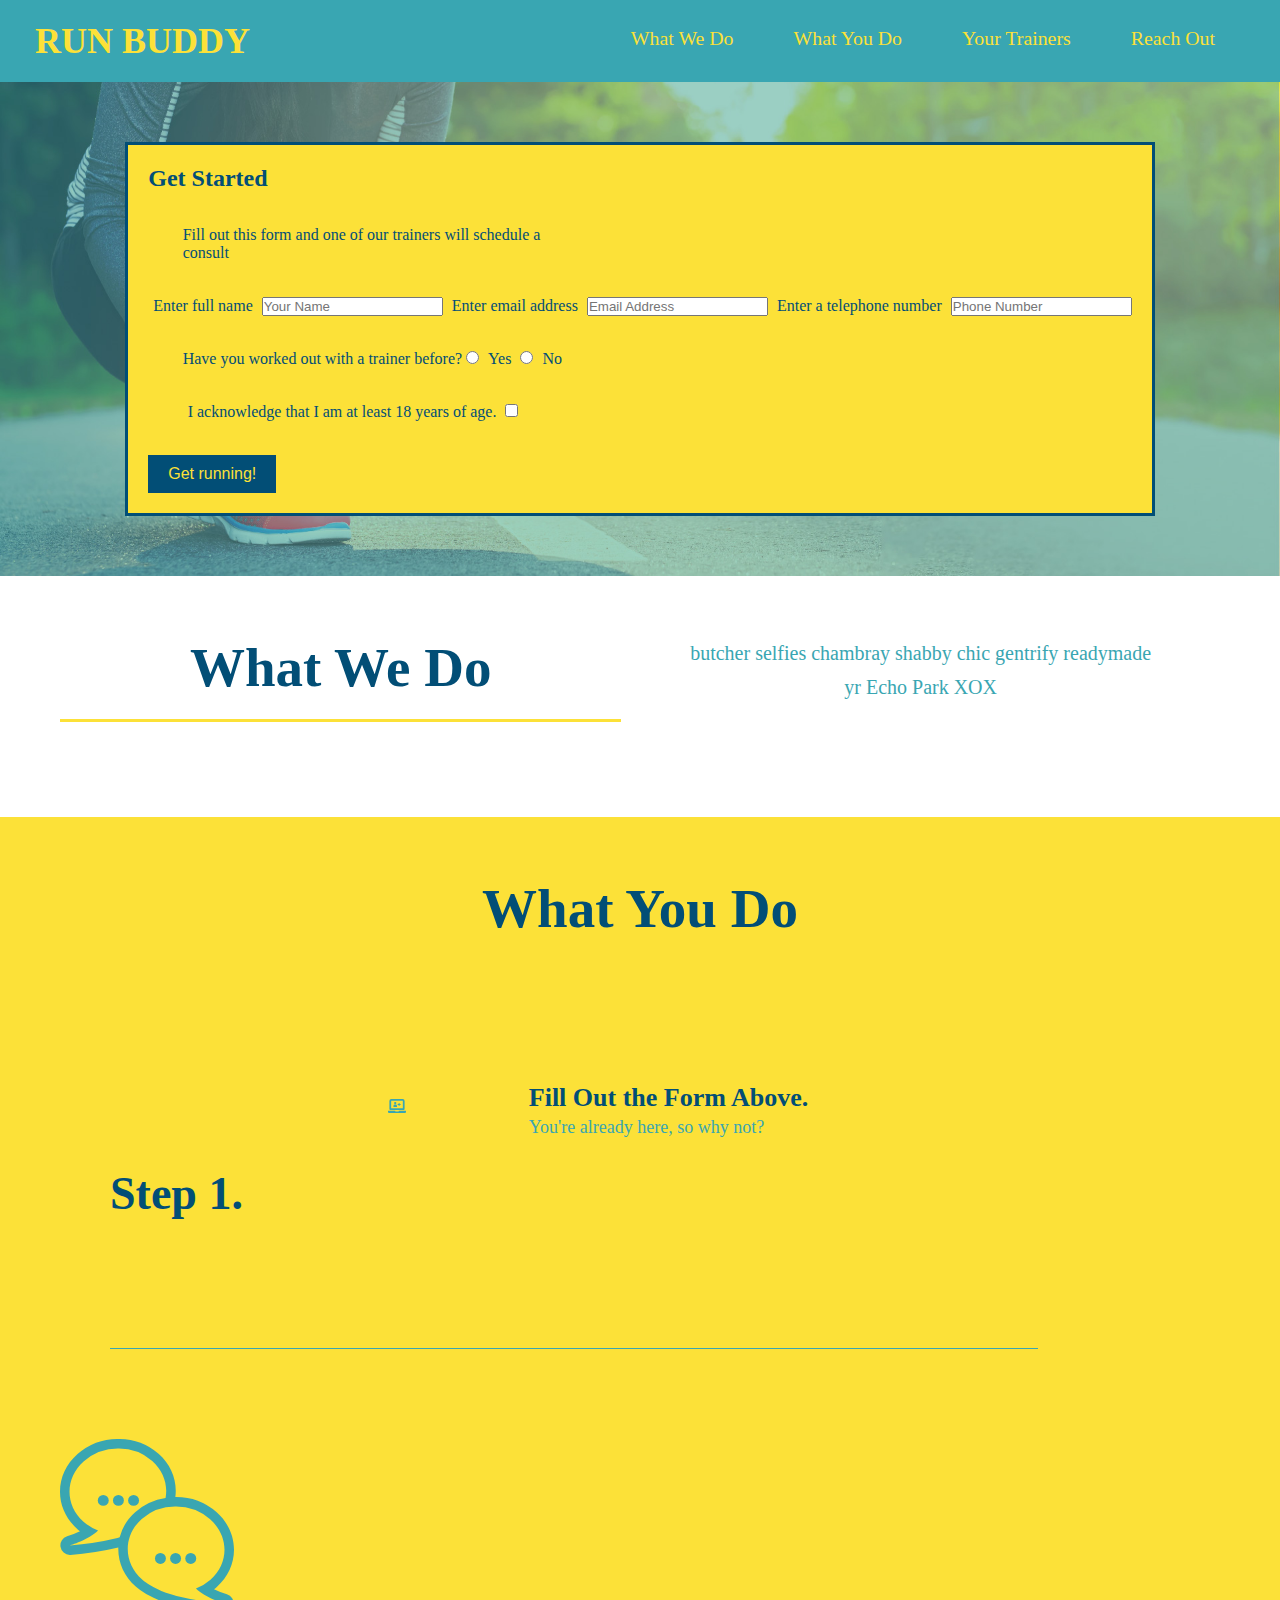
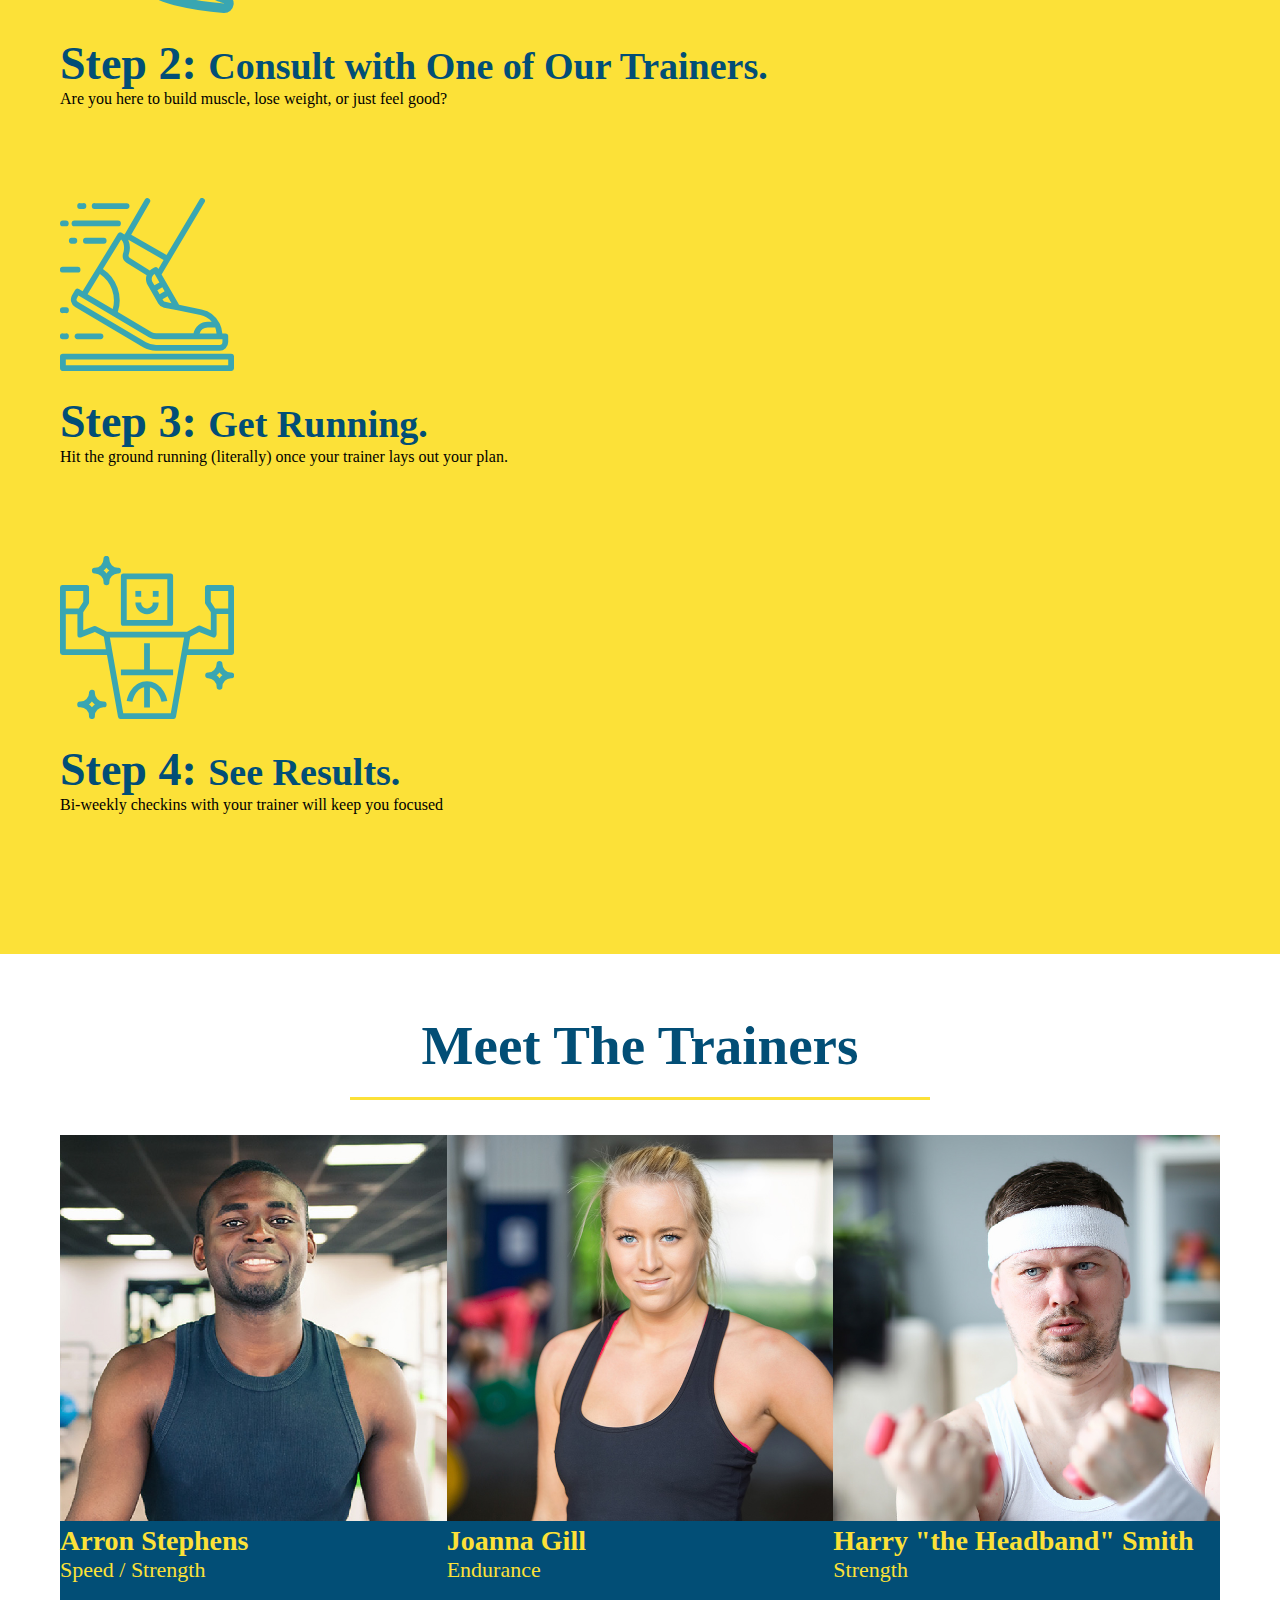
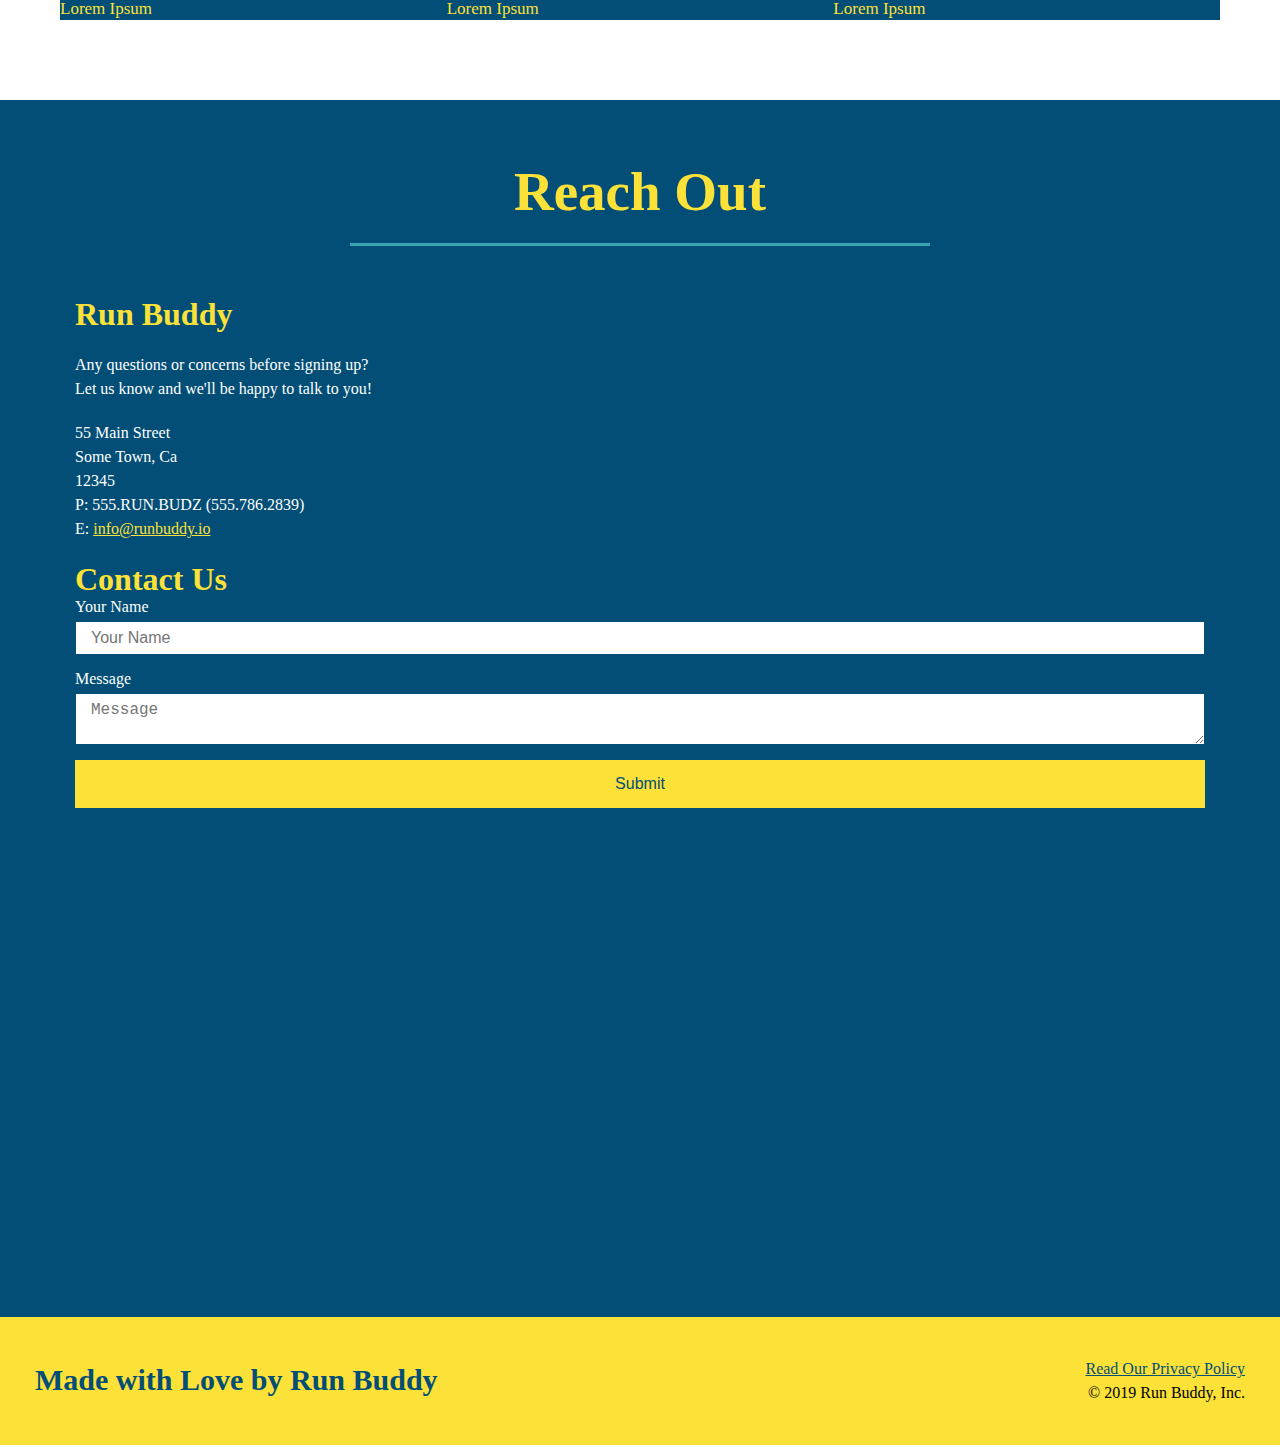
<file: index.html>
<!DOCTYPE html>
<html lang="en">
    <head>
        <meta charset="UTF-8" />
        <title>Run Buddy</title>
        <link rel="stylesheet" href="./assets/css/style.css" />
    </head>
    <body>
        <header>
            <h1>
                <a href="/">RUN BUDDY</a> 
            </h1>
            <nav>
                <ul>
                    <li>
                        <a href="#what-we-do">What We Do</a>
                    </li>
                    <li>
                        <a href="#what-you-do">What You Do</a>
                    </li>
                    <li>
                        <a href="#your-trainers">Your Trainers</a>
                    </li>
                    <li>
                        <a href="#reach-out">Reach Out</a>
                    </li>
                </ul>
            </nav>
            
        </header>

        <section class="hero">
    
            <div class="hero-form">
                <h3>Get Started</h3>
                <p>Fill out this form and one of our trainers will schedule a consult</p>
            <form>
                <label for="name">Enter full name</label>
                <input type="text" placeholder="Your Name" name="name" id="name" />
                <label for="email">Enter email address</label>
                <input type="text" placeholder="Email Address" name="email" id="email" />
                <label for="phone">Enter a telephone number</label>
                <input type="text" placeholder="Phone Number" name="phone" id="phone" />
                <p>
                    Have you worked out with a trainer before?
                    <input type="radio" name="trainer-confirm" id="trainer-yes" />
                    <label for="trainer-yes">Yes</label>
                    <input type="radio" name="trainer-confirm" id="trainer-no" />
                    <label for="trainer-no">No</label>
                </p>
                <p>
                    <label for="checkbox" >
                        I acknowledge that I am at least 18 years of age.
                    </label>
                    <input type="checkbox" name="age-confirm" id="checkbox" />
                </p>
                <button type="submit" >
                    Get running!
                </button>
            </form>
            </div>
        </section>

        <section id="what-we-do" class="intro">
        <div class="flex-row">
            <h2 class="section-title primary-border">What We Do</h2>
            <div class="flex-row">
            <p>butcher selfies chambray shabby chic gentrify readymade yr Echo Park XOX</p>
            </div>
        </div>
        </section>

        <section id="what-you-do" class="steps">
        <div class="flex-row">
            <h2 class="section-title primary-border">What You Do</h2>
        </div> 
            <div class="step">
                <h3>Step 1.</h3>
                <div class="step-info">
                    <div class="step-img">
                     <img src="./assets/images/step-1.svg" alt="" />
                    </div>
                    <div class="step-text">
                     <h4>Fill Out the Form Above.</h4>
                     <p>You're already here, so why not?</p>
                     </div>
                </div>
            </div>
            
            <div>
                <img src="./assets/images/step-2.svg" alt="" />
                <h3>Step 2: <span>Consult with One of Our Trainers.</span></h3>
                <p>Are you here to build muscle, lose weight, or just feel good?</p>
            </div>

            <div>
                <img src="./assets/images/step-3.svg" alt="" />
                <h3>Step 3: <span>Get Running.</span></h3>
                <p>Hit the ground running (literally) once your trainer lays out your plan.</p>
            </div>

            <div>
                <img src="./assets/images/step-4.svg" alt="" />
                <h3>Step 4: <span>See Results.</span></h3>
                <p>Bi-weekly checkins with your trainer will keep you focused</p>
            </div>
        </section>

        <section id="your-trainers">
        <div class="flex-row">
            <h2 class="section-title primary-border">
                Meet The Trainers
            </h2>
        </div>

        <div class="trainers" >
            <!-- first trainer bio -->
            <article class="trainer">
                <img src="./assets/images/trainer-1.jpg" alt="Arron Stephens in his workout clothes, ready to pump iron" />
                <div class="trainer-bio">
                    <h3 class="trainer-name">Arron Stephens</h3>
                    <h4 class="trainer-role">Speed / Strength</h4>
                    <p>Lorem Ipsum</p>
                </div>
            </article>

            <!-- second trainer bio-->
            <article class="trainer">
                <img class="trainer-bio" src="./assets/images/trainer-2.jpg" alt="Joanna Gill cooling off after a workout" />
                <div class="trainer-bio">
                    <h3 class="trainer-name">Joanna Gill</h3>
                    <h4 class="trainer-role">Endurance</h4>
                    <p>Lorem Ipsum</p>
                </div>
            </article>

            <!-- third trainer bio-->

            <article class="trainer">
                <img src="./assets/images/trainer-3.jpg" alt="Harry Smith wearing a headband and lifting comically small pink weight" />
                <div class="trainer-bio">
                    <h3 class="trainer-name">Harry "the Headband" Smith</h3>
                    <h4 class="trainer-role">Strength</h4>
                    <p>Lorem Ipsum</p>
                </div>
            </aritcle>
        </div>
        </section>

        <!--"reach out" section-->

        <section id="reach-out" class="contact">
        <div class="flex-row">
            <h2 class="section-title secondary-border">Reach Out</h2>
        </div>
            <div class="contact-info">
                <div>
                    <h3>Run Buddy</h3>
                    <p>
                        Any questions or concerns before signing up?
                        <br />
                        Let us know and we'll be happy to talk to you!
                    </p>
                    <address>
                        55 Main Street <br />
                        Some Town, Ca <br />
                        12345<br />
                        P: 555.RUN.BUDZ (555.786.2839)<br />
                        E: <a href="mailto:info@runbuddy.io">info@runbuddy.io</a>
                    </address>
                </div>
                <div class="contact-form">
                    <h3>Contact Us</h3>
                    <form>
                        <label for="contact-name">Your Name</label>
                        <input type="text" id="contact-name" placeholder="Your Name" />

                        <label for="contact-message">Message</label>
                        <textarea id="contact-message" placeholder="Message"></textarea>

                        <button type="submit">Submit</button>
                    </form>
                </div>

                <iframe src="https://www.google.com/maps/embed?pb=!1m18!1m12!1m3!1d12881.505772634664!2d-86.74574576937327!3d36.18172568128788!2m3!1f0!2f0!3f0!3m2!1i1024!2i768!4f13.1!3m3!1m2!1s0x886468795bc1ab3f%3A0xabf65e7af5ef676!2s521%20N%2018th%20St%2C%20Nashville%2C%20TN%2037206!5e0!3m2!1sen!2sus!4v1618782174849!5m2!1sen!2sus" width="400" height="400" style="border:0;" allowfullscreen="" loading="lazy"></iframe>   
           
            </div>
        </section>

        <footer>
        <div class="flex-row">
            <h2> Made with Love by Run Buddy</h2>
        </div>
            <div>
                <a href="./privacy-policy.html">Read Our Privacy Policy</a><br />
                &copy; 2019 Run Buddy, Inc.
            </div>
        </footer>

    </body>
    </html>

</html>
</file>
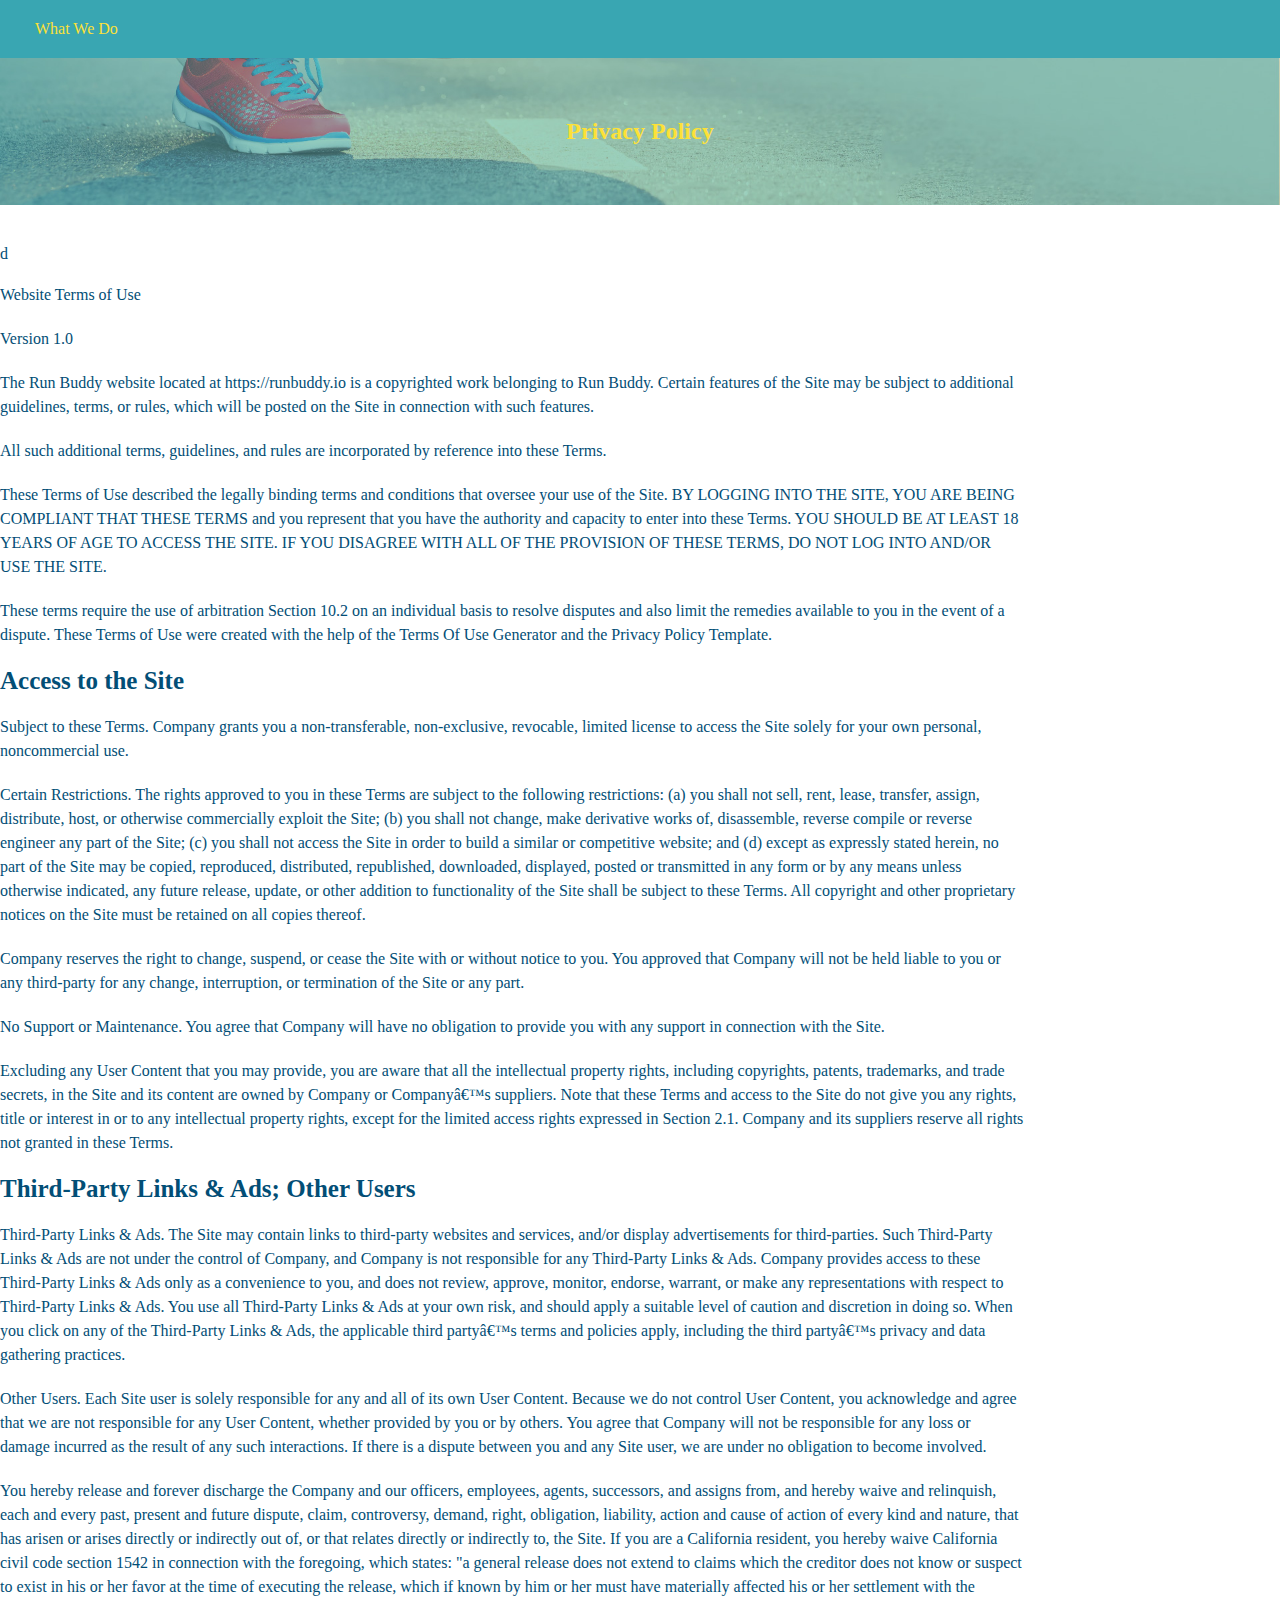
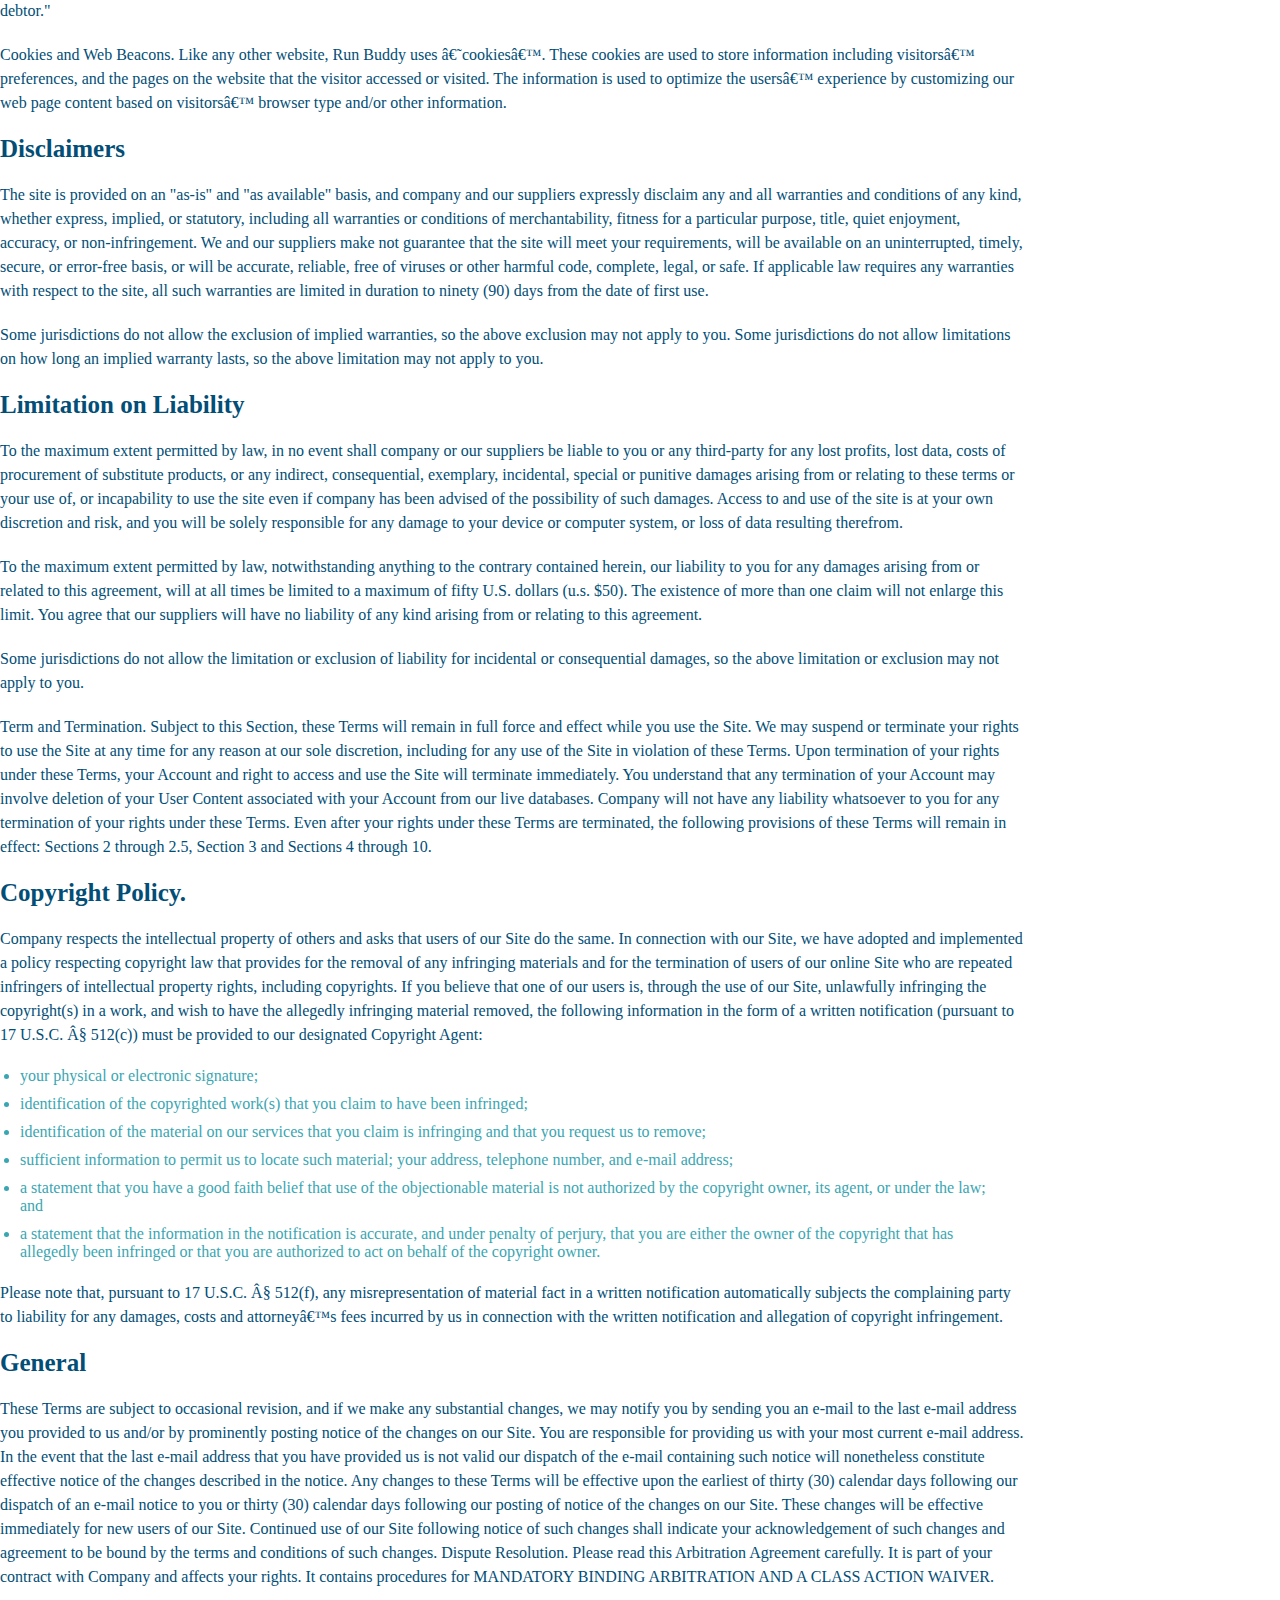
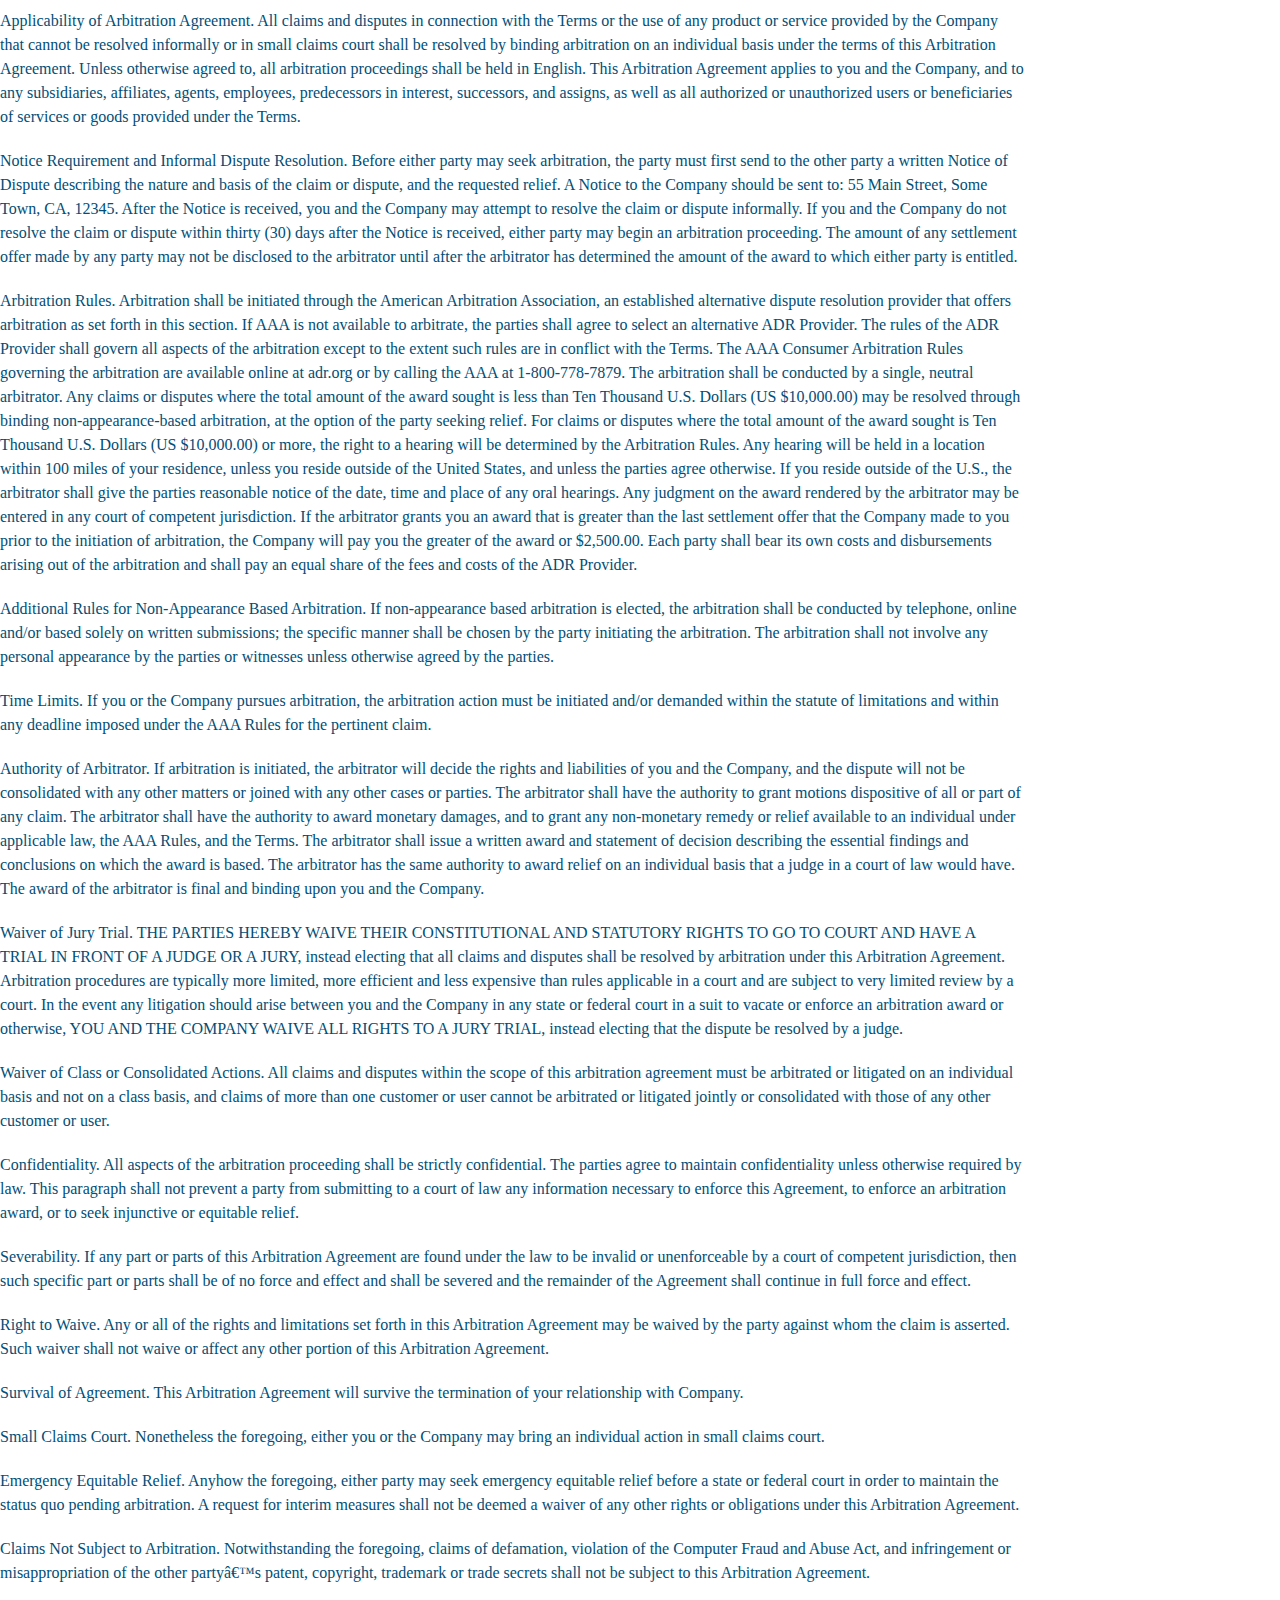
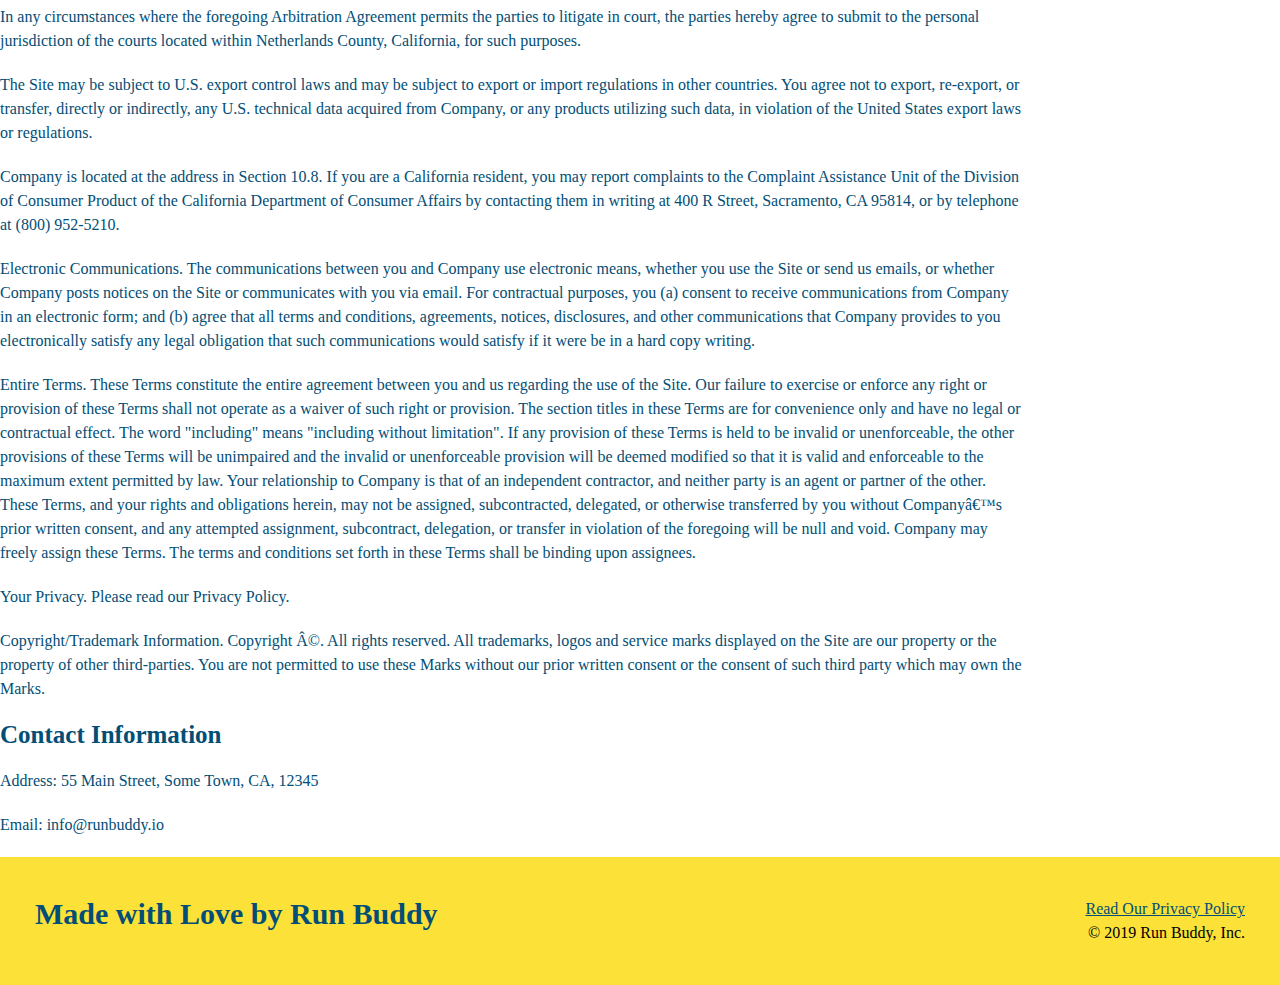
<file: privacy-policy.html>
<!DOCTYPE html>
<html lang="en">
    <head>
        <meta charset="UTF-8" />
        <title>Privacy Policy - Run Buddy</title>
        <link rel="stylesheet" href="./assets/css/style.css" />
        <link rel="stylesheet" href="./assets/css/secondary-styles.css" />
    </head>
    <body>
        <header>
            <a href="./index.html#what-we-do">What We Do</a>
        </header>

        <section class="hero">
            <h2 class="page-title">
                Privacy Policy
            </h2>
        </section>
        <article class="secondary-content">d
            
      <p>
        Website Terms of Use
      </p>

      <p>
        Version 1.0
      </p>

      <p>
        The Run Buddy website located at https://runbuddy.io is a copyrighted work belonging to Run Buddy. Certain
        features of the Site may be subject to additional guidelines, terms, or rules, which will be posted on the Site
        in connection with such features.
      </p>

      <p>
        All such additional terms, guidelines, and rules are incorporated by reference into these Terms.
      </p>

      <p>
        These Terms of Use described the legally binding terms and conditions that oversee your use of the Site. BY
        LOGGING INTO THE SITE, YOU ARE BEING COMPLIANT THAT THESE TERMS and you represent that you have the authority
        and capacity to enter into these Terms. YOU SHOULD BE AT LEAST 18 YEARS OF AGE TO ACCESS THE SITE. IF YOU
        DISAGREE WITH ALL OF THE PROVISION OF THESE TERMS, DO NOT LOG INTO AND/OR USE THE SITE.
      </p>

      <p>
        These terms require the use of arbitration Section 10.2 on an individual basis to resolve disputes and also
        limit the remedies available to you in the event of a dispute. These Terms of Use were created with the help of
        the Terms Of Use Generator and the Privacy Policy Template.
      </p>

      <h3>
        Access to the Site
      </h3>

      <p>
        Subject to these Terms. Company grants you a non-transferable, non-exclusive, revocable, limited license to
        access the Site solely for your own personal, noncommercial use.
      </p>

      <p>
        Certain Restrictions. The rights approved to you in these Terms are subject to the following restrictions: (a)
        you shall not sell, rent, lease, transfer, assign, distribute, host, or otherwise commercially exploit the Site;
        (b) you shall not change, make derivative works of, disassemble, reverse compile or reverse engineer any part of
        the Site; (c) you shall not access the Site in order to build a similar or competitive website; and (d) except
        as expressly stated herein, no part of the Site may be copied, reproduced, distributed, republished, downloaded,
        displayed, posted or transmitted in any form or by any means unless otherwise indicated, any future release,
        update, or other addition to functionality of the Site shall be subject to these Terms. All copyright and other
        proprietary notices on the Site must be retained on all copies thereof.
      </p>

      <p>
        Company reserves the right to change, suspend, or cease the Site with or without notice to you. You approved
        that Company will not be held liable to you or any third-party for any change, interruption, or termination of
        the Site or any part.
      </p>

      <p>
        No Support or Maintenance. You agree that Company will have no obligation to provide you with any support in
        connection with the Site.
      </p>

      <p>
        Excluding any User Content that you may provide, you are aware that all the intellectual property rights,
        including copyrights, patents, trademarks, and trade secrets, in the Site and its content are owned by Company
        or Companyâ€™s suppliers. Note that these Terms and access to the Site do not give you any rights, title or
        interest in or to any intellectual property rights, except for the limited access rights expressed in Section
        2.1. Company and its suppliers reserve all rights not granted in these Terms.
      </p>

      <h3>
        Third-Party Links & Ads; Other Users
      </h3>

      <p>
        Third-Party Links & Ads. The Site may contain links to third-party websites and services, and/or display
        advertisements for third-parties. Such Third-Party Links & Ads are not under the control of Company, and Company
        is not responsible for any Third-Party Links & Ads. Company provides access to these Third-Party Links & Ads
        only as a convenience to you, and does not review, approve, monitor, endorse, warrant, or make any
        representations with respect to Third-Party Links & Ads. You use all Third-Party Links & Ads at your own risk,
        and should apply a suitable level of caution and discretion in doing so. When you click on any of the
        Third-Party Links & Ads, the applicable third partyâ€™s terms and policies apply, including the third partyâ€™s
        privacy and data gathering practices.
      </p>

      <p>
        Other Users. Each Site user is solely responsible for any and all of its own User Content. Because we do not
        control User Content, you acknowledge and agree that we are not responsible for any User Content, whether
        provided by you or by others. You agree that Company will not be responsible for any loss or damage incurred as
        the result of any such interactions. If there is a dispute between you and any Site user, we are under no
        obligation to become involved.
      </p>

      <p>
        You hereby release and forever discharge the Company and our officers, employees, agents, successors, and
        assigns from, and hereby waive and relinquish, each and every past, present and future dispute, claim,
        controversy, demand, right, obligation, liability, action and cause of action of every kind and nature, that has
        arisen or arises directly or indirectly out of, or that relates directly or indirectly to, the Site. If you are
        a California resident, you hereby waive California civil code section 1542 in connection with the foregoing,
        which states: "a general release does not extend to claims which the creditor does not know or suspect to exist
        in his or her favor at the time of executing the release, which if known by him or her must have materially
        affected his or her settlement with the debtor."
      </p>

      <p>
        Cookies and Web Beacons. Like any other website, Run Buddy uses â€˜cookiesâ€™. These cookies are used to store
        information including visitorsâ€™ preferences, and the pages on the website that the visitor accessed or visited.
        The information is used to optimize the usersâ€™ experience by customizing our web page content based on visitorsâ€™
        browser type and/or other information.
      </p>

      <h3>
        Disclaimers
      </h3>

      <p>
        The site is provided on an "as-is" and "as available" basis, and company and our suppliers expressly disclaim
        any and all warranties and conditions of any kind, whether express, implied, or statutory, including all
        warranties or conditions of merchantability, fitness for a particular purpose, title, quiet enjoyment, accuracy,
        or non-infringement. We and our suppliers make not guarantee that the site will meet your requirements, will be
        available on an uninterrupted, timely, secure, or error-free basis, or will be accurate, reliable, free of
        viruses or other harmful code, complete, legal, or safe. If applicable law requires any warranties with respect
        to the site, all such warranties are limited in duration to ninety (90) days from the date of first use.
      </p>

      <p>
        Some jurisdictions do not allow the exclusion of implied warranties, so the above exclusion may not apply to
        you. Some jurisdictions do not allow limitations on how long an implied warranty lasts, so the above limitation
        may not apply to you.
      </p>

      <h3>
        Limitation on Liability
      </h3>

      <p>
        To the maximum extent permitted by law, in no event shall company or our suppliers be liable to you or any
        third-party for any lost profits, lost data, costs of procurement of substitute products, or any indirect,
        consequential, exemplary, incidental, special or punitive damages arising from or relating to these terms or
        your use of, or incapability to use the site even if company has been advised of the possibility of such
        damages. Access to and use of the site is at your own discretion and risk, and you will be solely responsible
        for any damage to your device or computer system, or loss of data resulting therefrom.
      </p>

      <p>
        To the maximum extent permitted by law, notwithstanding anything to the contrary contained herein, our liability
        to you for any damages arising from or related to this agreement, will at all times be limited to a maximum of
        fifty U.S. dollars (u.s. $50). The existence of more than one claim will not enlarge this limit. You agree that
        our suppliers will have no liability of any kind arising from or relating to this agreement.
      </p>

      <p>
        Some jurisdictions do not allow the limitation or exclusion of liability for incidental or consequential
        damages, so the above limitation or exclusion may not apply to you.
      </p>

      <p>
        Term and Termination. Subject to this Section, these Terms will remain in full force and effect while you use
        the Site. We may suspend or terminate your rights to use the Site at any time for any reason at our sole
        discretion, including for any use of the Site in violation of these Terms. Upon termination of your rights under
        these Terms, your Account and right to access and use the Site will terminate immediately. You understand that
        any termination of your Account may involve deletion of your User Content associated with your Account from our
        live databases. Company will not have any liability whatsoever to you for any termination of your rights under
        these Terms. Even after your rights under these Terms are terminated, the following provisions of these Terms
        will remain in effect: Sections 2 through 2.5, Section 3 and Sections 4 through 10.
      </p>

      <h3>
        Copyright Policy.
      </h3>

      <p>
        Company respects the intellectual property of others and asks that users of our Site do the same. In connection
        with our Site, we have adopted and implemented a policy respecting copyright law that provides for the removal
        of any infringing materials and for the termination of users of our online Site who are repeated infringers of
        intellectual property rights, including copyrights. If you believe that one of our users is, through the use of
        our Site, unlawfully infringing the copyright(s) in a work, and wish to have the allegedly infringing material
        removed, the following information in the form of a written notification (pursuant to 17 U.S.C. Â§ 512(c)) must
        be provided to our designated Copyright Agent:
      </p>

      <ul>
        <li>
          your physical or electronic signature;
        </li>
        <li>
          identification of the copyrighted work(s) that you claim to have been infringed;
        </li>
        <li>
          identification of the material on our services that you claim is infringing and that you request us to remove;
        </li>
        <li>
          sufficient information to permit us to locate such material; your address, telephone number, and e-mail
          address;
        </li>
        <li>
          a statement that you have a good faith belief that use of the objectionable material is not authorized by the
          copyright owner, its agent, or under the law; and
        </li>
        <li>
          a statement that the information in the notification is accurate, and under penalty of perjury, that you are
          either the owner of the copyright that has allegedly been infringed or that you are authorized to act on
          behalf of the copyright owner.
        </li>
      </ul>

      <p>
        Please note that, pursuant to 17 U.S.C. Â§ 512(f), any misrepresentation of material fact in a written
        notification automatically subjects the complaining party to liability for any damages, costs and attorneyâ€™s
        fees incurred by us in connection with the written notification and allegation of copyright infringement.
      </p>

      <h3>
        General
      </h3>

      <p>
        These Terms are subject to occasional revision, and if we make any substantial changes, we may notify you by
        sending you an e-mail to the last e-mail address you provided to us and/or by prominently posting notice of the
        changes on our Site. You are responsible for providing us with your most current e-mail address. In the event
        that the last e-mail address that you have provided us is not valid our dispatch of the e-mail containing such
        notice will nonetheless constitute effective notice of the changes described in the notice. Any changes to these
        Terms will be effective upon the earliest of thirty (30) calendar days following our dispatch of an e-mail
        notice to you or thirty (30) calendar days following our posting of notice of the changes on our Site. These
        changes will be effective immediately for new users of our Site. Continued use of our Site following notice of
        such changes shall indicate your acknowledgement of such changes and agreement to be bound by the terms and
        conditions of such changes. Dispute Resolution. Please read this Arbitration Agreement carefully. It is part of
        your contract with Company and affects your rights. It contains procedures for MANDATORY BINDING ARBITRATION AND
        A CLASS ACTION WAIVER.
      </p>

      <p>
        Applicability of Arbitration Agreement. All claims and disputes in connection with the Terms or the use of any
        product or service provided by the Company that cannot be resolved informally or in small claims court shall be
        resolved by binding arbitration on an individual basis under the terms of this Arbitration Agreement. Unless
        otherwise agreed to, all arbitration proceedings shall be held in English. This Arbitration Agreement applies to
        you and the Company, and to any subsidiaries, affiliates, agents, employees, predecessors in interest,
        successors, and assigns, as well as all authorized or unauthorized users or beneficiaries of services or goods
        provided under the Terms.
      </p>

      <p>
        Notice Requirement and Informal Dispute Resolution. Before either party may seek arbitration, the party must
        first send to the other party a written Notice of Dispute describing the nature and basis of the claim or
        dispute, and the requested relief. A Notice to the Company should be sent to: 55 Main Street, Some Town, CA,
        12345. After the Notice is received, you and the Company may attempt to resolve the claim or dispute informally.
        If you and the Company do not resolve the claim or dispute within thirty (30) days after the Notice is received,
        either party may begin an arbitration proceeding. The amount of any settlement offer made by any party may not
        be disclosed to the arbitrator until after the arbitrator has determined the amount of the award to which either
        party is entitled.
      </p>

      <p>
        Arbitration Rules. Arbitration shall be initiated through the American Arbitration Association, an established
        alternative dispute resolution provider that offers arbitration as set forth in this section. If AAA is not
        available to arbitrate, the parties shall agree to select an alternative ADR Provider. The rules of the ADR
        Provider shall govern all aspects of the arbitration except to the extent such rules are in conflict with the
        Terms. The AAA Consumer Arbitration Rules governing the arbitration are available online at adr.org or by
        calling the AAA at 1-800-778-7879. The arbitration shall be conducted by a single, neutral arbitrator. Any
        claims or disputes where the total amount of the award sought is less than Ten Thousand U.S. Dollars (US
        $10,000.00) may be resolved through binding non-appearance-based arbitration, at the option of the party seeking
        relief. For claims or disputes where the total amount of the award sought is Ten Thousand U.S. Dollars (US
        $10,000.00) or more, the right to a hearing will be determined by the Arbitration Rules. Any hearing will be
        held in a location within 100 miles of your residence, unless you reside outside of the United States, and
        unless the parties agree otherwise. If you reside outside of the U.S., the arbitrator shall give the parties
        reasonable notice of the date, time and place of any oral hearings. Any judgment on the award rendered by the
        arbitrator may be entered in any court of competent jurisdiction. If the arbitrator grants you an award that is
        greater than the last settlement offer that the Company made to you prior to the initiation of arbitration, the
        Company will pay you the greater of the award or $2,500.00. Each party shall bear its own costs and
        disbursements arising out of the arbitration and shall pay an equal share of the fees and costs of the ADR
        Provider.
      </p>

      <p>
        Additional Rules for Non-Appearance Based Arbitration. If non-appearance based arbitration is elected, the
        arbitration shall be conducted by telephone, online and/or based solely on written submissions; the specific
        manner shall be chosen by the party initiating the arbitration. The arbitration shall not involve any personal
        appearance by the parties or witnesses unless otherwise agreed by the parties.
      </p>

      <p>
        Time Limits. If you or the Company pursues arbitration, the arbitration action must be initiated and/or demanded
        within the statute of limitations and within any deadline imposed under the AAA Rules for the pertinent claim.
      </p>

      <p>
        Authority of Arbitrator. If arbitration is initiated, the arbitrator will decide the rights and liabilities of
        you and the Company, and the dispute will not be consolidated with any other matters or joined with any other
        cases or parties. The arbitrator shall have the authority to grant motions dispositive of all or part of any
        claim. The arbitrator shall have the authority to award monetary damages, and to grant any non-monetary remedy
        or relief available to an individual under applicable law, the AAA Rules, and the Terms. The arbitrator shall
        issue a written award and statement of decision describing the essential findings and conclusions on which the
        award is based. The arbitrator has the same authority to award relief on an individual basis that a judge in a
        court of law would have. The award of the arbitrator is final and binding upon you and the Company.
      </p>

      <p>
        Waiver of Jury Trial. THE PARTIES HEREBY WAIVE THEIR CONSTITUTIONAL AND STATUTORY RIGHTS TO GO TO COURT AND HAVE
        A TRIAL IN FRONT OF A JUDGE OR A JURY, instead electing that all claims and disputes shall be resolved by
        arbitration under this Arbitration Agreement. Arbitration procedures are typically more limited, more efficient
        and less expensive than rules applicable in a court and are subject to very limited review by a court. In the
        event any litigation should arise between you and the Company in any state or federal court in a suit to vacate
        or enforce an arbitration award or otherwise, YOU AND THE COMPANY WAIVE ALL RIGHTS TO A JURY TRIAL, instead
        electing that the dispute be resolved by a judge.
      </p>

      <p>
        Waiver of Class or Consolidated Actions. All claims and disputes within the scope of this arbitration agreement
        must be arbitrated or litigated on an individual basis and not on a class basis, and claims of more than one
        customer or user cannot be arbitrated or litigated jointly or consolidated with those of any other customer or
        user.
      </p>

      <p>
        Confidentiality. All aspects of the arbitration proceeding shall be strictly confidential. The parties agree to
        maintain confidentiality unless otherwise required by law. This paragraph shall not prevent a party from
        submitting to a court of law any information necessary to enforce this Agreement, to enforce an arbitration
        award, or to seek injunctive or equitable relief.
      </p>

      <p>
        Severability. If any part or parts of this Arbitration Agreement are found under the law to be invalid or
        unenforceable by a court of competent jurisdiction, then such specific part or parts shall be of no force and
        effect and shall be severed and the remainder of the Agreement shall continue in full force and effect.
      </p>

      <p>
        Right to Waive. Any or all of the rights and limitations set forth in this Arbitration Agreement may be waived
        by the party against whom the claim is asserted. Such waiver shall not waive or affect any other portion of this
        Arbitration Agreement.
      </p>

      <p>
        Survival of Agreement. This Arbitration Agreement will survive the termination of your relationship with
        Company.
      </p>

      <p>
        Small Claims Court. Nonetheless the foregoing, either you or the Company may bring an individual action in small
        claims court.
      </p>

      <p>
        Emergency Equitable Relief. Anyhow the foregoing, either party may seek emergency equitable relief before a
        state or federal court in order to maintain the status quo pending arbitration. A request for interim measures
        shall not be deemed a waiver of any other rights or obligations under this Arbitration Agreement.
      </p>

      <p>
        Claims Not Subject to Arbitration. Notwithstanding the foregoing, claims of defamation, violation of the
        Computer Fraud and Abuse Act, and infringement or misappropriation of the other partyâ€™s patent, copyright,
        trademark or trade secrets shall not be subject to this Arbitration Agreement.
      </p>

      <p>
        In any circumstances where the foregoing Arbitration Agreement permits the parties to litigate in court, the
        parties hereby agree to submit to the personal jurisdiction of the courts located within Netherlands County,
        California, for such purposes.
      </p>

      <p>
        The Site may be subject to U.S. export control laws and may be subject to export or import regulations in other
        countries. You agree not to export, re-export, or transfer, directly or indirectly, any U.S. technical data
        acquired from Company, or any products utilizing such data, in violation of the United States export laws or
        regulations.
      </p>

      <p>
        Company is located at the address in Section 10.8. If you are a California resident, you may report complaints
        to the Complaint Assistance Unit of the Division of Consumer Product of the California Department of Consumer
        Affairs by contacting them in writing at 400 R Street, Sacramento, CA 95814, or by telephone at (800) 952-5210.
      </p>

      <p>
        Electronic Communications. The communications between you and Company use electronic means, whether you use the
        Site or send us emails, or whether Company posts notices on the Site or communicates with you via email. For
        contractual purposes, you (a) consent to receive communications from Company in an electronic form; and (b)
        agree that all terms and conditions, agreements, notices, disclosures, and other communications that Company
        provides to you electronically satisfy any legal obligation that such communications would satisfy if it were be
        in a hard copy writing.
      </p>

      <p>
        Entire Terms. These Terms constitute the entire agreement between you and us regarding the use of the Site. Our
        failure to exercise or enforce any right or provision of these Terms shall not operate as a waiver of such right
        or provision. The section titles in these Terms are for convenience only and have no legal or contractual
        effect. The word "including" means "including without limitation". If any provision of these Terms is held to be
        invalid or unenforceable, the other provisions of these Terms will be unimpaired and the invalid or
        unenforceable provision will be deemed modified so that it is valid and enforceable to the maximum extent
        permitted by law. Your relationship to Company is that of an independent contractor, and neither party is an
        agent or partner of the other. These Terms, and your rights and obligations herein, may not be assigned,
        subcontracted, delegated, or otherwise transferred by you without Companyâ€™s prior written consent, and any
        attempted assignment, subcontract, delegation, or transfer in violation of the foregoing will be null and void.
        Company may freely assign these Terms. The terms and conditions set forth in these Terms shall be binding upon
        assignees.
      </p>

      <p>
        Your Privacy. Please read our Privacy Policy.
      </p>

      <p>
        Copyright/Trademark Information. Copyright Â©. All rights reserved. All trademarks, logos and service marks
        displayed on the Site are our property or the property of other third-parties. You are not permitted to use
        these Marks without our prior written consent or the consent of such third party which may own the Marks.
      </p>

      <h3>
        Contact Information
      </h3>

      <p>
        Address: 55 Main Street, Some Town, CA, 12345
      </p>

      <p>
        Email: info@runbuddy.io
      </p>

        </article>

        <footer>
            <h2> Made with Love by Run Buddy</h2>
            <div>
                <a href="#">Read Our Privacy Policy</a><br />
                &copy; 2019 Run Buddy, Inc.
            </div>
        </footer>
    </body>
</html>
</file>
<file: assets/css/style.css>
* {
    margin: 0;
    padding: 0;
    box-sizing: border-box;
}

body {
/* more on this crazy alphanumerical value in a minute! */
    color:#39a6b2
    font-family: Helvetica, Arial, sans-serif;
}

/* apply styles to <header> */
header {
    padding: 20px 35px;
    background-color: #39a6b2;
    display: flex;
    justify-content: space-between;
    flex-wrap: wrap;
}

header h1 {
    font-weight: bold;
    font-size: 36px;
    color: #fce138;
    margin: 0;
}

header a {
    text-decoration: none;
    color: #fce138;
}

header nav {
    margin: 7px 0;
}

header nav ul {
    display: flex;
    flex-wrap: wrap;
    justify-content: space-between;
    align-items: center;
    list-style: none;
}

header nav ul li a {
    margin:0 30px;
    font-weight: lighter;
    font-size: 1.55vw;
}

footer {
    background: #fce138;
    width: 100%;
    padding: 40px 35px;
    display: flex;
    justify-content: space-between;
    flex-wrap: wrap;
}

footer h2 {
    color: #024e76;
    font-size: 30px;
    margin: 0;
}

footer div {
    line-height: 1.5;
    text-align: right;
}

footer a {
    color: #024e76;
}

section {
    padding: 60px;
}

/* Hero Style Start */
.hero {
    background-image: url("../images/hero-bg.jpg");
    background-size: cover;
    background-position: center;
    display: flex;
    justify-content: center;
    flex-wrap: wrap;
}

/* Hero Style End */

.hero-form {
    border: 3px solid #024e76;
    background-color: #fce138;
    padding: 20px;
    color: #024e76; 
}

.hero-form h3 {
    font-size: 24px;
    margin: 0;
}

.hero-form p {
    margin: 5px 0 15px 0;
    width: 40%;
    margin: 3.5%;
}

.form-input {
    border: 1px solid #024e76;
    display: block;
    padding: 7px 15px;
    font-size: 16px;
    color: #024e76;
    width: 100%;
    margin-bottom: 15px;
}

.hero-form label {
    margin: 0 5px;
}

.hero-form button {
    color: #fce138;
    background-color: #024e76;
    border: none;
    padding: 10px 20px;
    font-size: 16px;
}

.hero-cta {
    width: 35%;
    text-align: right;
    margin: 3.5%;
    color: #fff;
    font-size: 18px;
    line-height: 1.3;
}

.hero-cta h2 {
    font-style: italic;
    font-size: 55px;
    color: #fce138;
}


.intro p { 
    /* add this alongside your other declarations */
    margin: 0 auto;
    line-height: 1.7;
    color: #39a6b2;
    width: 80%;
    font-size: 20px;
    text-align: center;
}

.steps {
    background: #fce138;
}


.section-title {
    font-size: 55px;
    color: #024e76;
    border-bottom: 3px solid;
    padding-bottom: 20px;
    text-align: center;
    margin: 0 auto 35px auto;
    width: 50%;
}

.primary-border {
    border-color: #fce138
}

.secondary-border {
    border-color: #39a6b2;
}

.steps div{
    margin-bottom: 80px;
}

.steps img{
    width: 15%;
    margin: 10px 0;
}

.steps h3 {
    color: #024e76;
    font-size: 46px;
    margin-top: 10px;
}

.step-text p {
    color: #39a6b2;
    font-size: 18px;
}

.step-text h4 {
    font-size: 26px;
    line-height: 1.5;
    color: #024e76;
}

.steps span {
    font-size: 38px;
}

.step {
    margin: 50px;
    padding-bottom: 50px;
    width: 80%;
    border-bottom: 1px solid #39a6b2;
    display: flex;
    flex-wrap: wrap;
    align-items: center;
    justify-content: space-between;

}

.step h3 {
    flex: 1 30%;
}

.step-info {
    flex: 2 70%;
    display: flex;
    flex-wrap: wrap;
    align-items: center;
}

.step-img {
    flex: 1 12%;
    margin-right: 20px;
}

.step-img img {
    max-width: 100%;
}

.step-text {
    flex: 12;
}
.trainers {
    width: 100%;
    margin: 0 auto;
    display: flex;
    flex-wrap: wrap;
    justify-content: space-around;
}

.trainer {
    margin: 0 auto 20px auto;
    background: #024e76;
    color: #fce138;
    flex: 1;
}

.trainer img {
    width: 100%;
}

.trainer bio {
    padding: 25px;
    line-height: 1.3;
}

.text-left {
    text-align: left;
}

.text-right {
    text-align: right;

}

.flex-row {
    display:flex;
}

.trainer-bio h3 {
    font-size: 28px;
}

.trainer-bio h4 {
    font-weight: lighter;
    font-size: 22px;
    margin-bottom: 15px;
}

.trainer-bio p {
    font-size: 17px;
    line-height: 1.3;
}

/* REACH OUR STYLES START */
.contact {
    background: #024e76;
}

.contact h2 {
    color:#fce138;
}

.contact-info > * {
    flex: 1;
    margin: 15px;
}

.contact-info {
    dispay: flex;
    justify-content: space-between;
    flex-wrap: wrap;
}

.contact-info iframe {
    height: 400px;
}

.contact-info div {
    color: white;
}

.contact-info h3 {
    color: #fce138;
    font-size: 32px;
}

.contact-info p, .contact-info address {
    margin: 20px 0;
    line-height: 1.5;
    font-size: 16px;
    font-style: normal;
}

.contact-info a {
    color: #fce138;
}

.contact-form input, .contact-form textarea {
    border: 1px solid #024e76;
    display: block;
    padding: 7px 15px;
    font-size: 16px;
    color: #024e76;
    width: 100%;
    margin-bottom: 15px;
    margin-top: 5px;
}

.contact-form button {
    width: 100%;
    border: none;
    background: #fce138;
    color: #024e76;
    text-align: center;
    padding: 15px 0;
    font-size: 16px;
    
}

/* REACH OUT STYLES END */
</file>
<file: assets/css/secondary-styles.css>
.hero {
    background-position: bottom;
    height: auto;
    text-align: center;
    margin-bottom: 40px;
}

.page-title {
    color: #fce138;
}

.page-title h2 {
    display: inline-block;
    border-bottom: 4px solid #fce138;
    padding: 0 80px 15px 80px;
    font-weight: normal;
    font-size: 42px;
    font-style: italic;
}

.secondary-content {
    width: 80%;
    margin: center;
    color: #024e76;
}

.secondary-content h3 {
    font-size: 25px;
    margin: 20px 0 20px 0;
}

.secondary-content p {
    font-size: 16px;
    line-height: 1.5;
    margin: 20px 0 20px 0;
}

.secondary-content ul {
    margin: 15px 20px 15px 20px;
}

.secondary-content ul li {
    color: #39a6b2;
    margin: 10px 0 10px 0;
}
</file>
